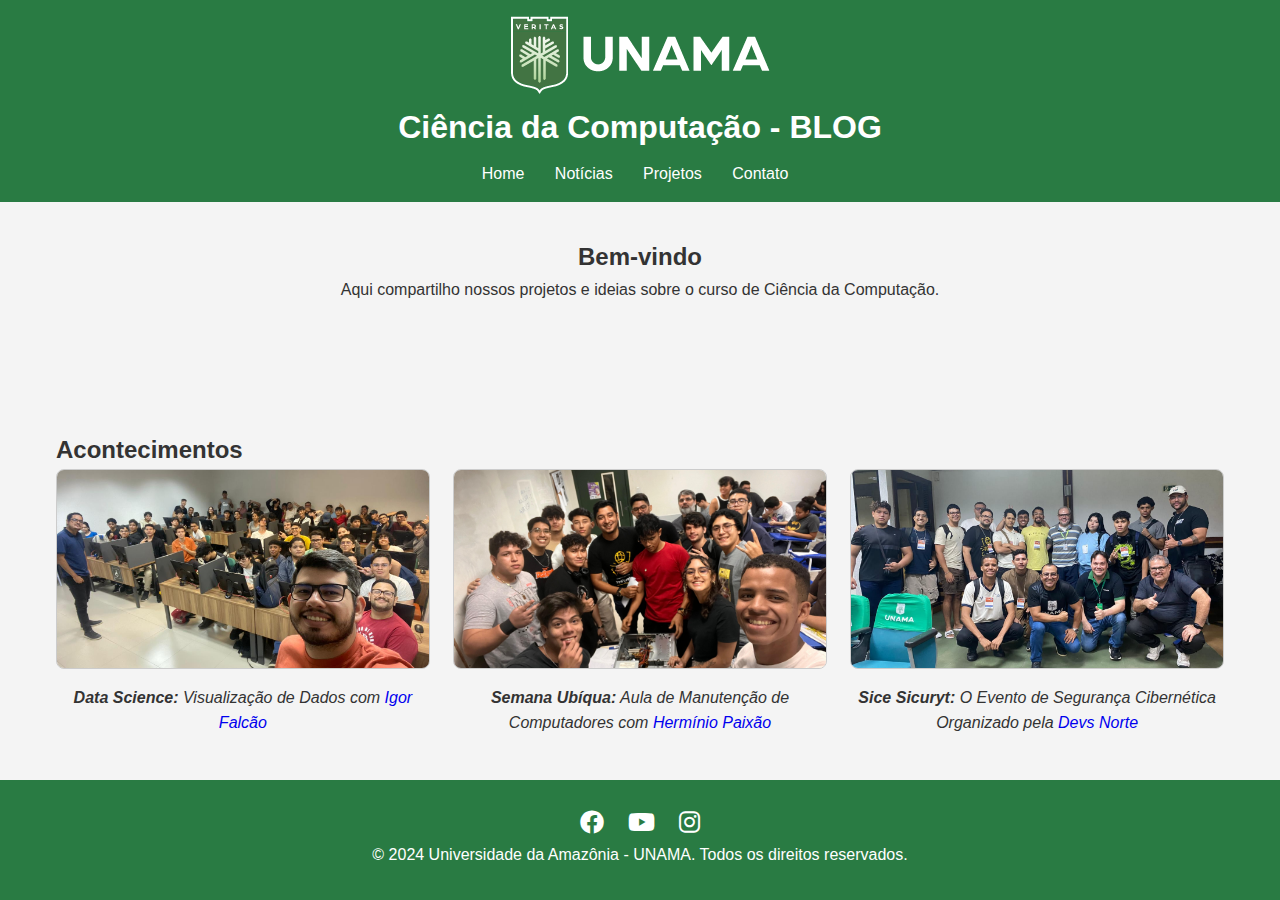
<file: blog-unama/index.html>
<!DOCTYPE html>
<html lang="pt-BR">
<head>
    <meta charset="UTF-8">
    <meta name="viewport" content="width=device-width, initial-scale=1.0">
    <title>Blog | Ciência da Computação</title>
    <link rel="stylesheet" href="style.css">
    <link rel="stylesheet" href="https://cdnjs.cloudflare.com/ajax/libs/font-awesome/6.0.0-beta3/css/all.min.css">
</head>
<body>
    <header>
        <img src="imagens/unama-logo.png" alt="Logo da UNAMA" class="logo">
        <h1>Ciência da Computação - BLOG</h1>
        <nav>
            <ul>
                <li><a href="index.html">Home</a></li>
                <li><a href="noticias.html">Notícias</a></li>
                <li><a href="projetos.html">Projetos</a></li>
                <li><a href="contato.html">Contato</a></li>
            </ul>
        </nav>
    </header>

    <section class="intro">
        <h2>Bem-vindo</h2>
        <p>Aqui compartilho nossos projetos e ideias sobre o curso de Ciência da Computação.</p>
    </section>

    <section class="gallery">
        <h2>Acontecimentos</h2>
        <div class="image-container">
            <figure>
                <img src="imagens/laboratorio.jpeg" alt="Projeto 1">
                <figcaption><strong>Data Science:</strong> Visualização de Dados com <a href="https://www.escavador.com/sobre/277697319/igor-wenner-silva-falcao" class="curriculum" target="_blank" rel="noopener noreferrer">Igor Falcão</a></figcaption>
                <figcaption></figcaption>
            </figure>
            <figure>
                <img src="imagens/manutencao.jpeg" alt="Projeto 2">
                <figcaption><strong>Semana Ubíqua:</strong> Aula de Manutenção de Computadores com <a href="https://www.escavador.com/sobre/10788496/erminio-augusto-ramos-da-paixao" target="_blank" class="curriculum">Hermínio Paixão</a></figcaption>
            </figure>
            <figure>
                <img src="imagens/Sice Sicuryt.jpeg" alt="Projeto 3">
                <figcaption><strong>Sice Sicuryt:</strong> O Evento de Segurança Cibernética Organizado pela <a href="https://devsnorte.com/pt" target="_blank">Devs Norte</a></figcaption>
            </figure>
        </div>
    </section>

    <footer>
        <div class="social-icons">
            <a href="https://www.facebook.com/UnamaOficial" target="_blank" aria-label="Facebook"><i class="fab fa-facebook"></i></a>
            <a href="https://www.youtube.com/user/unamaoficial" target="_blank" aria-label="YouTube"><i class="fab fa-youtube"></i></a>
            <a href="https://www.instagram.com/unamaparqueshopping/" target="_blank" aria-label="Instagram"><i class="fab fa-instagram"></i></a>
        </div>
        <p>&copy; 2024 Universidade da Amazônia - UNAMA. Todos os direitos reservados.</p>
    </footer>
</body>
</html>
</file>
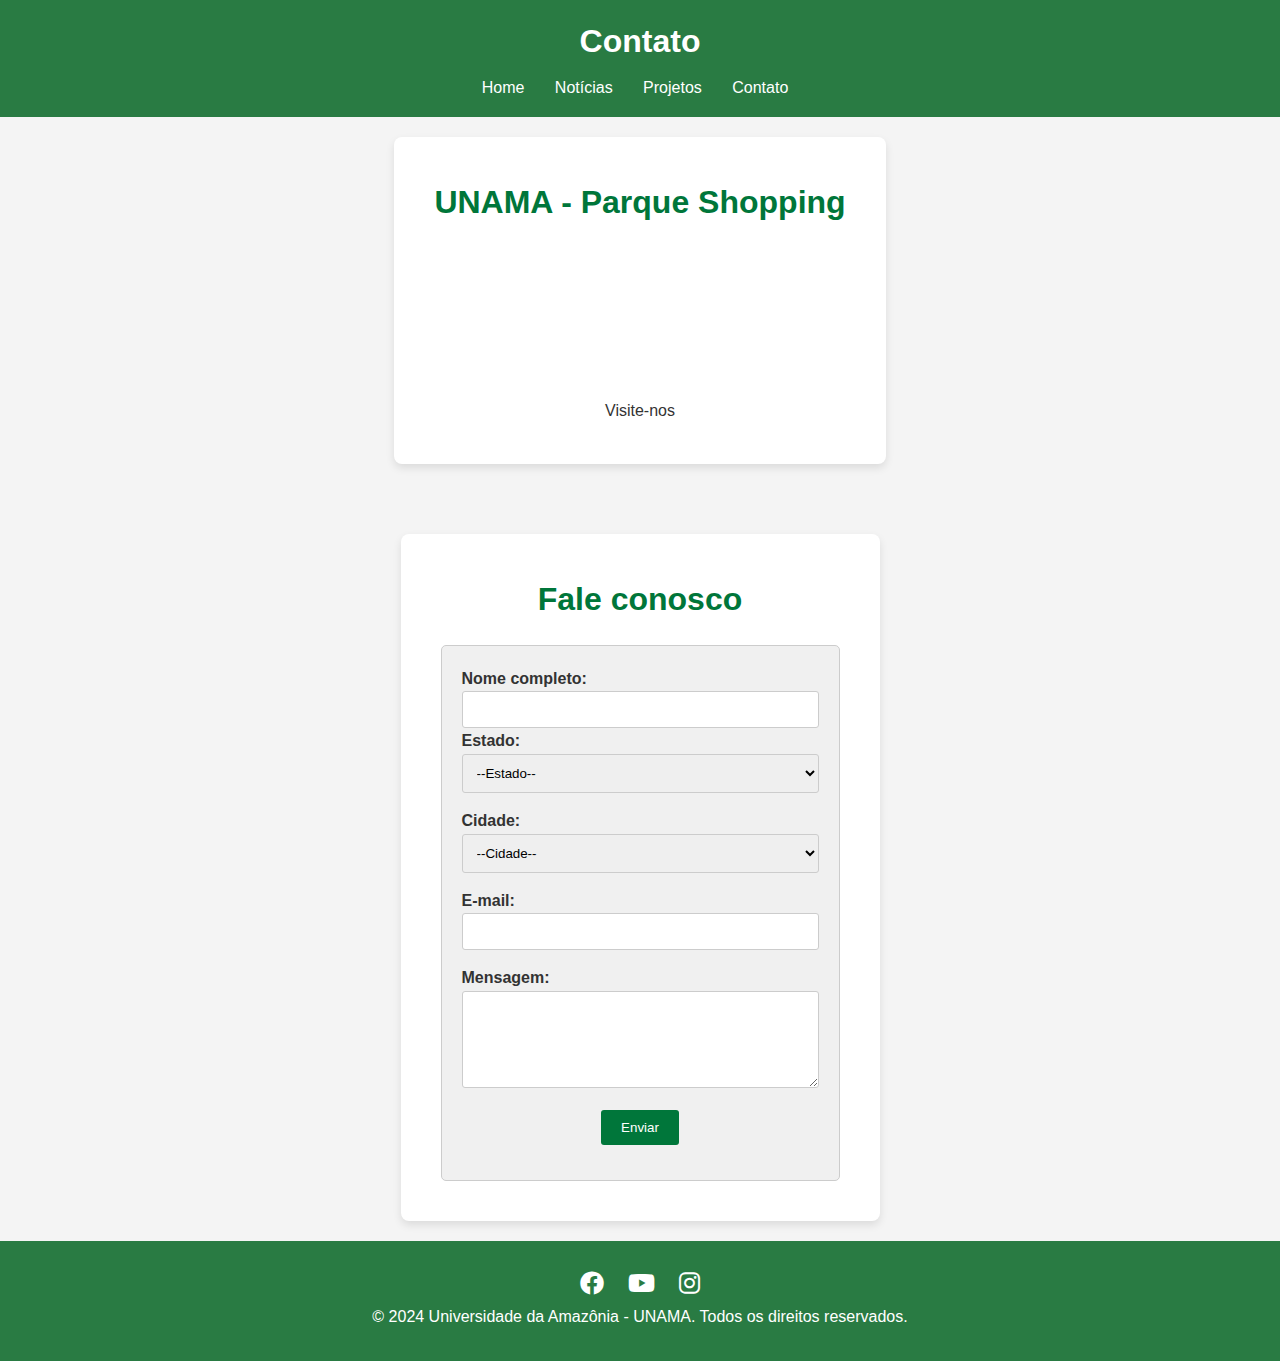
<file: blog-unama/contato.html>
<!DOCTYPE html>
<html lang="pt-BR">
<head>
    <meta charset="UTF-8">
    <meta name="viewport" content="width=device-width, initial-scale=1.0">
    <title>Contato | Blog Ciência da Computação</title>
    <link rel="stylesheet" href="style.css">
    <link rel="stylesheet" href="https://cdnjs.cloudflare.com/ajax/libs/font-awesome/6.0.0-beta3/css/all.min.css">
</head>
<body>
    <header>
        <h1>Contato</h1>
        <nav>
            <ul>
                <li><a href="index.html">Home</a></li>
                <li><a href="noticias.html">Notícias</a></li>
                <li><a href="projetos.html">Projetos</a></li>
                <li><a href="contato.html">Contato</a></li>
            </ul>
        </nav>
    </header>

    <section class="localizacao">
        <h2>UNAMA - Parque Shopping</h2>
        <div class="container1">
            <iframe src="https://www.google.com/maps/embed?pb=!1m18!1m12!1m3!1d3988.6748571023327!2d-48.44970972414096!3d-1.3717739357273593!2m3!1f0!2f0!3f0!3m2!1i1024!2i768!4f13.1!3m3!1m2!1s0x92a48bdd104b1bcb%3A0x300ae183aeb6174a!2sUNAMA%20-%20Parque%20Shopping!5e0!3m2!1spt-BR!2sbr!4v1726172208840!5m2!1spt-BR!2sbr" width="600" height="450" style="border:0;" allowfullscreen="" loading="lazy" referrerpolicy="no-referrer-when-downgrade"></iframe>
        </div>
        <p class="visite-nos">Visite-nos</p>
    </section>

    <section class="area-noticias">
        <h2>Fale conosco</h2>
        <div class="form-container">
            <form action="dados.php" method="post">
                <div class="form-group">
                    <label for="nome">Nome completo:</label>
                    <input type="text" name="nome" id="idnome" required>
                <div class="form-group">
                    <label for="estado">Estado:</label>
                    <select name="cidade" id="idcidade">
                        <option value="">--Estado--</option>
                        <option value="">PA</option>
                    </select>
                </div>
                <div class="form-group">
                    <label for="">Cidade:</label>
                    <select name="cidade" id="idcidade">
                        <option value="">--Cidade--</option>
                        <option value="">Bélem</option>
                        <option value="">Ananindeua</option>
                    </select>
                </div>
                <div class="form-group">
                    <label for="">E-mail:</label>
                    <input type="email" name="email" id="idemail">
                </div>
                <div class="form-group">
                    <label for="">Mensagem:</label>
                    <textarea name="mensagem" id="" rows="5" cols="40"></textarea>
                </div>
                <button type="submit">Enviar</button>
            </form>
        </div>
    </section>

    <footer>
        <div class="social-icons">
            <a href="https://www.facebook.com/UnamaOficial" target="_blank" aria-label="Facebook"><i class="fab fa-facebook"></i></a>
            <a href="https://www.youtube.com/user/unamaoficial" target="_blank" aria-label="YouTube"><i class="fab fa-youtube"></i></a>
            <a href="https://www.instagram.com/unamaoficial/" target="_blank" aria-label="Instagram"><i class="fab fa-instagram"></i></a>
        </div>
        <p>&copy; 2024 Universidade da Amazônia - UNAMA. Todos os direitos reservados.</p>
    </footer>
</body>
</html>
</file>
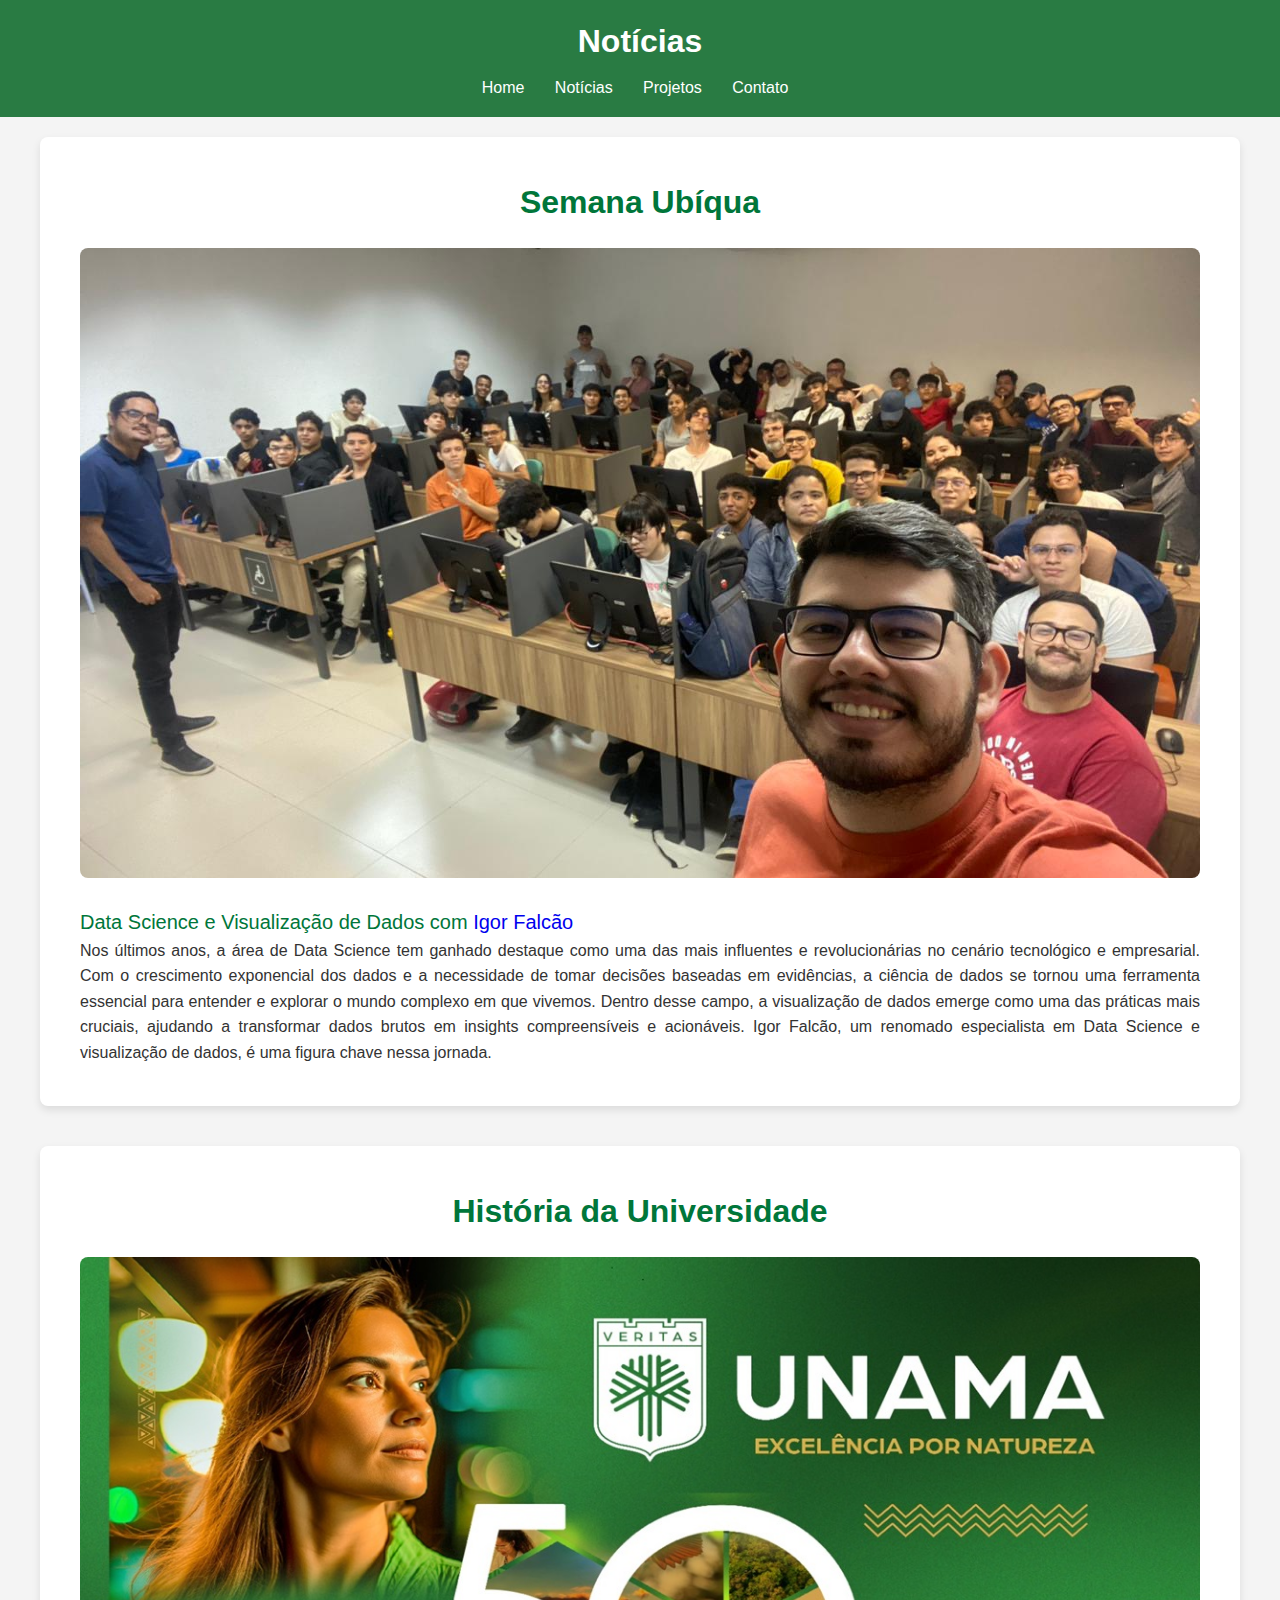
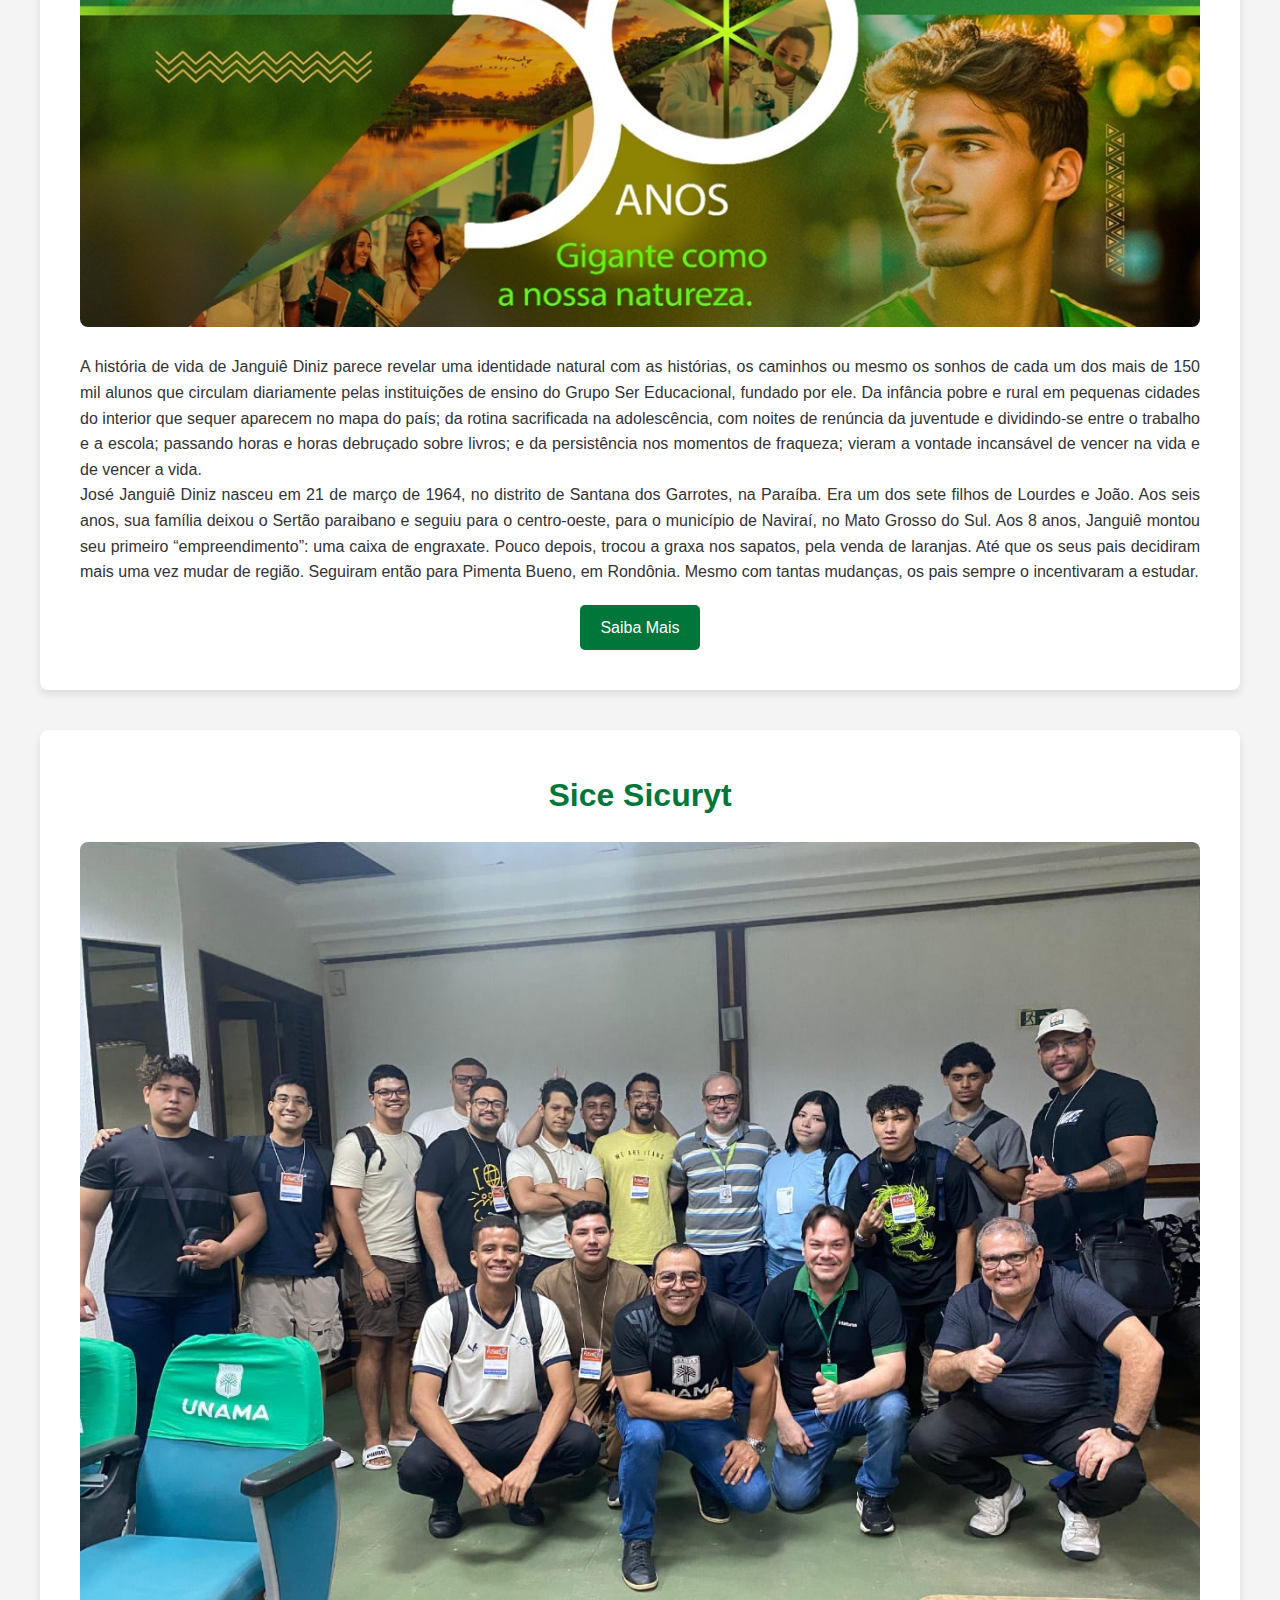
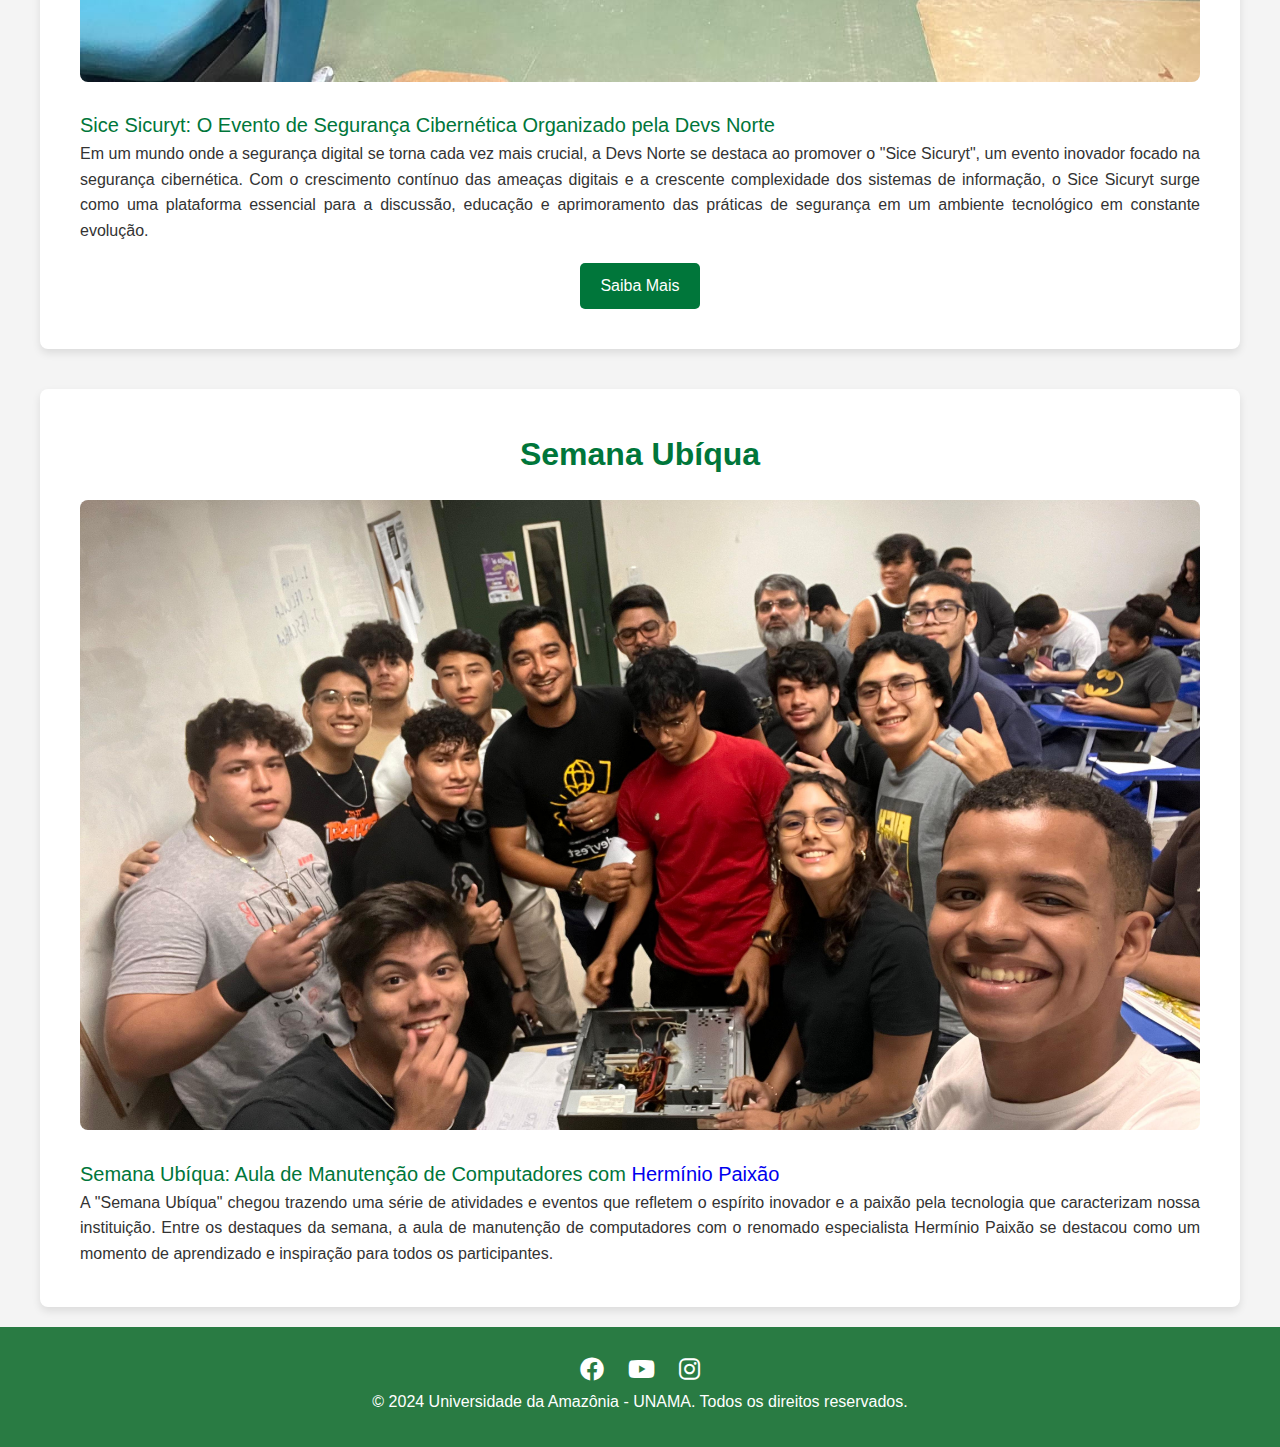
<file: blog-unama/noticias.html>
<!DOCTYPE html>
<html lang="pt-br">
<head>
    <meta charset="UTF-8">
    <meta name="viewport" content="width=device-width, initial-scale=1.0">
    <title>Notícias | Blog Ciência da Computação</title>
    <link rel="stylesheet" href="style.css">
    <link rel="stylesheet" href="https://cdnjs.cloudflare.com/ajax/libs/font-awesome/6.0.0-beta3/css/all.min.css">
</head>
<body>
    <header>
        <h1>Notícias</h1>
        <nav>
            <ul>
                <li><a href="index.html">Home</a></li>
                <li><a href="noticias.html">Notícias</a></li>
                <li><a href="projetos.html">Projetos</a></li>
                <li><a href="contato.html">Contato</a></li>
            </ul>
        </nav>
    </header>

    <section class="area-noticias">
        <h2>Semana Ubíqua</h2>
        <img src="imagens/laboratorio.jpeg" alt="" class="img-lab">
        <p class="font-paragrafo">Data Science e Visualização de Dados com  <a href="https://www.escavador.com/sobre/277697319/igor-wenner-silva-falcao" class="curriculum" target="_blank" rel="noopener noreferrer">Igor Falcão</a></p>
        <p>Nos últimos anos, a área de Data Science tem ganhado destaque como uma das mais influentes e revolucionárias no cenário tecnológico e empresarial. Com o crescimento exponencial dos dados e a necessidade de tomar decisões baseadas em evidências, a ciência de dados se tornou uma ferramenta essencial para entender e explorar o mundo complexo em que vivemos. Dentro desse campo, a visualização de dados emerge como uma das práticas mais cruciais, ajudando a transformar dados brutos em insights compreensíveis e acionáveis. Igor Falcão, um renomado especialista em Data Science e visualização de dados, é uma figura chave nessa jornada.</p>
    </section>
    <section class="area-noticias">
        <h2>História da Universidade</h2>
        <img src="imagens/unama-50-anos.jpeg" alt="Imagem da História da UNAMA" class="img-lab">
        <p>A história de vida de Janguiê Diniz parece revelar uma identidade natural com as histórias, os caminhos ou mesmo os sonhos de cada um dos mais de 150 mil alunos que circulam diariamente pelas instituições de ensino do Grupo Ser Educacional, fundado por ele. Da infância pobre e rural em pequenas cidades do interior que sequer aparecem no mapa do país; da rotina sacrificada na adolescência, com noites de renúncia da juventude e dividindo-se entre o trabalho e a escola; passando horas e horas debruçado sobre livros; e da persistência nos momentos de fraqueza; vieram a vontade incansável de vencer na vida e de vencer a vida.</p>
        <p>José Janguiê Diniz nasceu em 21 de março de 1964, no distrito de Santana dos Garrotes, na Paraíba. Era um dos sete filhos de Lourdes e João. Aos seis anos, sua família deixou o Sertão paraibano e seguiu para o centro-oeste, para o município de Naviraí, no Mato Grosso do Sul. Aos 8 anos, Janguiê montou seu primeiro “empreendimento”: uma caixa de engraxate. Pouco depois, trocou a graxa nos sapatos, pela venda de laranjas. Até que os seus pais decidiram mais uma vez mudar de região. Seguiram então para Pimenta Bueno, em Rondônia. Mesmo com tantas mudanças, os pais sempre o incentivaram a estudar.</p>
        <div class="container">
            <a href="https://www.unama.br/conteudo/biografia-do-fundador" target="_blank" class="saiba-mais">Saiba Mais</a>
        </div>
    </section>
    <section class="area-noticias">
        <h2>Sice Sicuryt</h2>
        <img src="imagens/Sice Sicuryt.jpeg" alt="" class="img-lab">
        <p class="font-paragrafo">Sice Sicuryt: O Evento de Segurança Cibernética Organizado pela Devs Norte</p>
        <p>Em um mundo onde a segurança digital se torna cada vez mais crucial, a Devs Norte se destaca ao promover o "Sice Sicuryt", um evento inovador focado na segurança cibernética. Com o crescimento contínuo das ameaças digitais e a crescente complexidade dos sistemas de informação, o Sice Sicuryt surge como uma plataforma essencial para a discussão, educação e aprimoramento das práticas de segurança em um ambiente tecnológico em constante evolução.</p>
        <div class="container">
            <a href="https://www.instagram.com/devsnorte/" target="_blank" class="saiba-mais">Saiba Mais</a>
        </div>
    </section>
    <section class="area-noticias">
        <h2>Semana Ubíqua</h2>
        <img src="imagens/manutencao.jpeg" class="img-lab" alt="">
        <p class="font-paragrafo">Semana Ubíqua: Aula de Manutenção de Computadores com <a href="https://www.escavador.com/sobre/10788496/erminio-augusto-ramos-da-paixao" target="_blank" class="curriculum">Hermínio Paixão</a></p>
        <p>A "Semana Ubíqua" chegou trazendo uma série de atividades e eventos que refletem o espírito inovador e a paixão pela tecnologia que caracterizam nossa instituição. Entre os destaques da semana, a aula de manutenção de computadores com o renomado especialista Hermínio Paixão se destacou como um momento de aprendizado e inspiração para todos os participantes.</p>
    </section>
    <footer>
        <div class="social-icons">
            <a href="https://www.facebook.com/UnamaOficial" target="_blank" aria-label="Facebook"><i class="fab fa-facebook"></i></a>
            <a href="https://www.youtube.com/user/unamaoficial" target="_blank" aria-label="YouTube"><i class="fab fa-youtube"></i></a>
            <a href="https://www.instagram.com/unamaoficial/" target="_blank" aria-label="Instagram"><i class="fab fa-instagram"></i></a>
        </div>
        <p>&copy; 2024 Universidade da Amazônia - UNAMA. Todos os direitos reservados.</p>
    </footer>
</body>
</html>
</file>
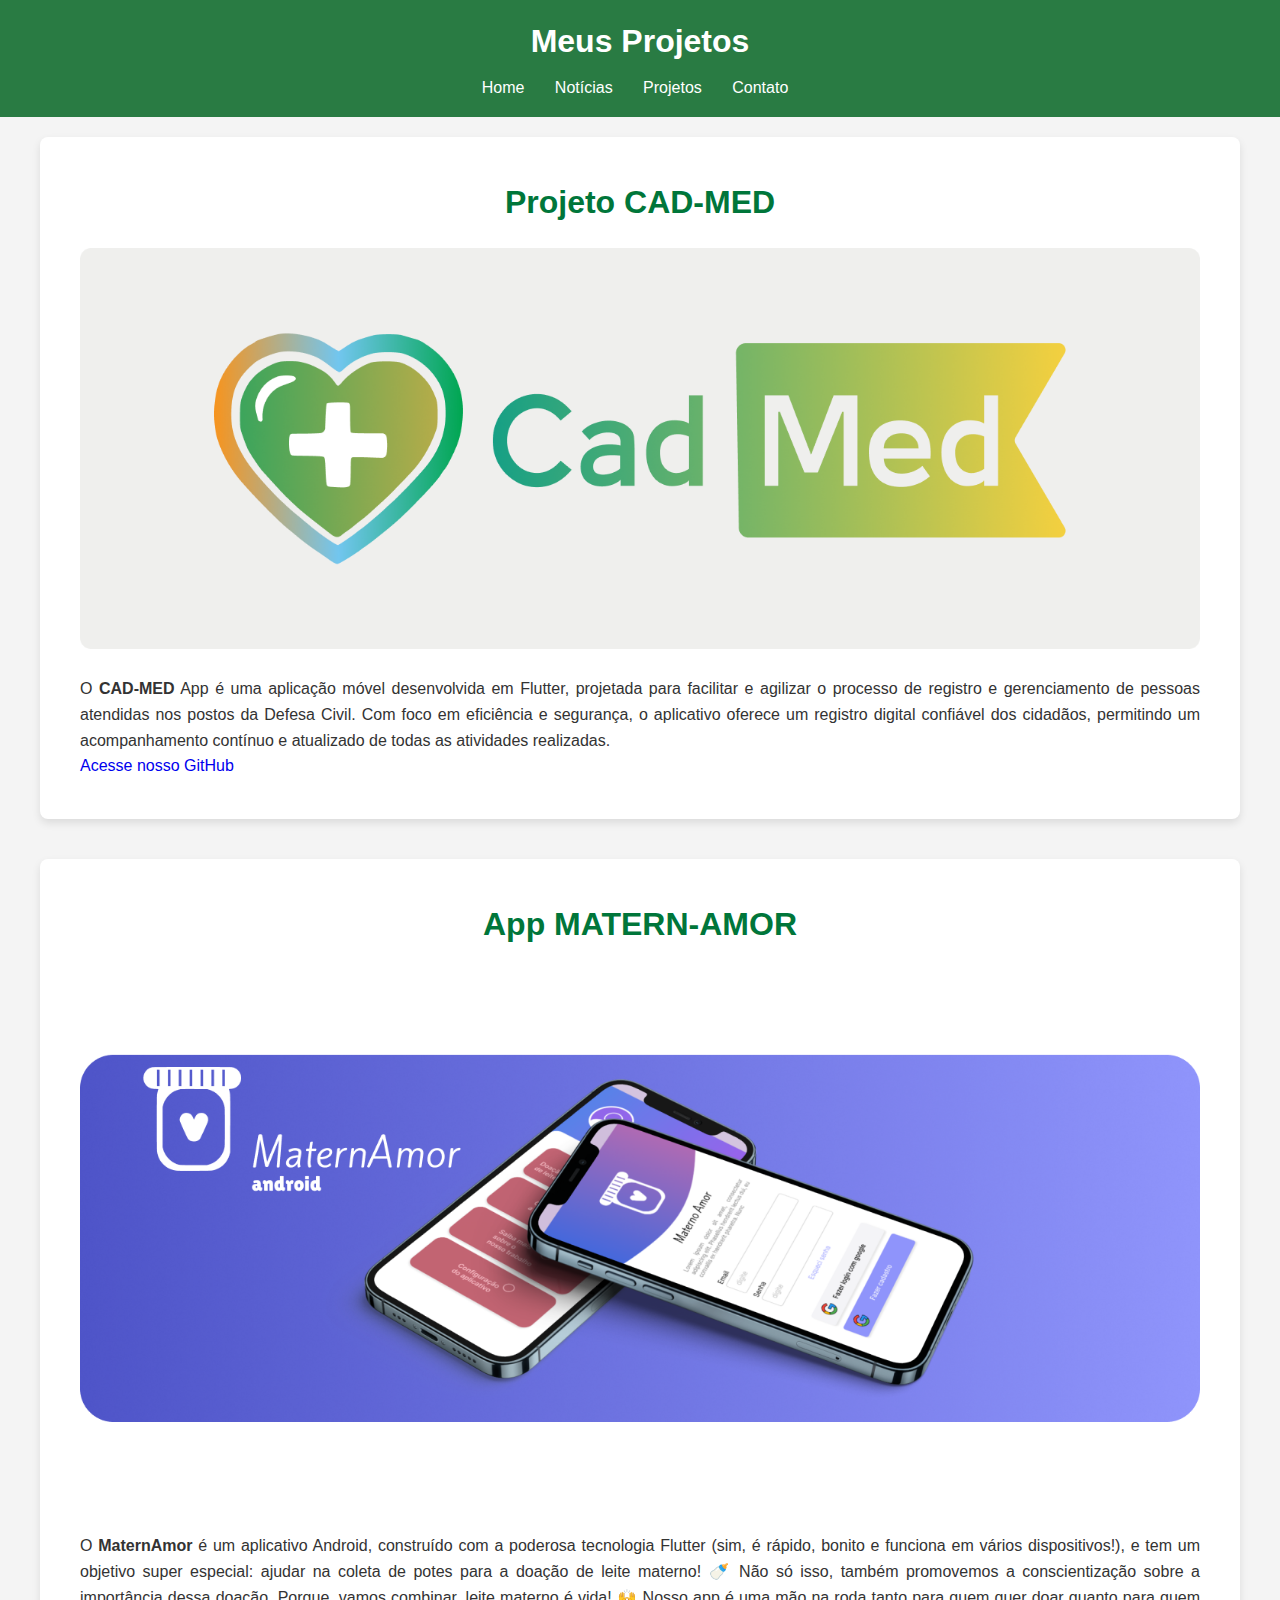
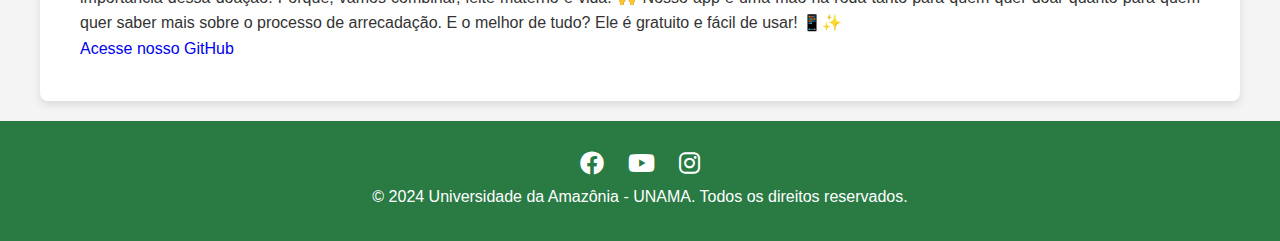
<file: blog-unama/projetos.html>
<!DOCTYPE html>
<html lang="pt-BR">
<head>
    <meta charset="UTF-8">
    <meta name="viewport" content="width=device-width, initial-scale=1.0">
    <title>Projetos | Blog Ciência da Computação</title>
    <link rel="stylesheet" href="style.css">
    <link rel="stylesheet" href="https://cdnjs.cloudflare.com/ajax/libs/font-awesome/6.0.0-beta3/css/all.min.css">
</head>
<body>
    <header>
        <h1>Meus Projetos</h1>
        <nav>
            <ul>
                <li><a href="index.html">Home</a></li>
                <li><a href="noticias.html">Notícias</a></li>
                <li><a href="projetos.html">Projetos</a></li>
                <li><a href="contato.html">Contato</a></li>
            </ul>
        </nav>
    </header>

    <section class="area-noticias">
        <h2>Projeto CAD-MED</h2>
        <img src="imagens/logo-cad-med.png" alt="" class="img-lab">
        <p>O <strong>CAD-MED</strong> App é uma aplicação móvel desenvolvida em Flutter, projetada para facilitar e agilizar o processo de registro e gerenciamento de pessoas atendidas nos postos da Defesa Civil. Com foco em eficiência e segurança, o aplicativo oferece um registro digital confiável dos cidadãos, permitindo um acompanhamento contínuo e atualizado de todas as atividades realizadas.</p>
        <p><a href="https://github.com/CAD-MED">Acesse nosso GitHub</a></p>
    </section>
    <section class="area-noticias">
        <h2>App MATERN-AMOR</h2>
        <img src="imagens/amor-materno.png" alt="" class="img-lab">
        <p>O <strong>MaternAmor</strong> é um aplicativo Android, construído com a poderosa tecnologia Flutter (sim, é rápido, bonito e funciona em vários dispositivos!), e tem um objetivo super especial: ajudar na coleta de potes para a doação de leite materno! 🍼 Não só isso, também promovemos a conscientização sobre a importância dessa doação. Porque, vamos combinar, leite materno é vida! 🙌 Nosso app é uma mão na roda tanto para quem quer doar quanto para quem quer saber mais sobre o processo de arrecadação. E o melhor de tudo? Ele é gratuito e fácil de usar! 📱✨</p>
        <p><a href="https://github.com/MaternAmor">Acesse nosso GitHub</a></p>
    </section>

    <footer>
        <div class="social-icons">
            <a href="https://www.facebook.com/UnamaOficial" target="_blank" aria-label="Facebook"><i class="fab fa-facebook"></i></a>
            <a href="https://www.youtube.com/user/unamaoficial" target="_blank" aria-label="YouTube"><i class="fab fa-youtube"></i></a>
            <a href="https://www.instagram.com/unamaoficial/" target="_blank" aria-label="Instagram"><i class="fab fa-instagram"></i></a>
        </div>
        <p>&copy; 2024 Universidade da Amazônia - UNAMA. Todos os direitos reservados.</p>
    </footer>
</body>
</html>
</file>
<file: blog-unama/style.css>
* {
    margin: 0;
    padding: 0;
    box-sizing: border-box;
}

.area-noticias {
    background-color: #fff;
    padding: 40px;
    border-radius: 8px;
    box-shadow: 0 4px 8px rgba(0, 0, 0, 0.1);
    text-align: center;
}
.area-noticias p {
    text-align: justify;
}
.area-noticias h2 {
    font-size: 2em;
    color: #00763A;
    margin-bottom: 20px;
}

html, body {
    height: 100%;
}

.img-lab{
    max-width: 100%;
    height: auto;
    border-radius: 8px;
    margin-bottom: 20px;
}


body {
    font-family: Arial, sans-serif;
    line-height: 1.6;
    background-color: #f4f4f4;
    color: #333;
    display: flex;
    flex-direction: column;
    min-height: 100vh;
}

.font-paragrafo {
    font-size: 20px;
    color: #00763A;
}

header {
    background-color: #297B43;
    color: #fff;
    padding: 1rem;
    text-align: center;
}

header h1 {
    margin-bottom: 0.5rem;
}

nav ul {
    list-style: none;
    padding: 0;
    text-align: center;
}

nav ul li {
    display: inline;
    margin-right: 10px;
}

nav ul li a {
    color: #fff;
    text-decoration: none;
    padding: 0.5rem;
}

section {
    margin: 20px auto;
    padding: 1rem;
    max-width: 1200px;
    flex: 1;
}

.intro {
    text-align: center;
}

.saiba-mais{
    display: inline-block;
    padding: 10px 20px;
    margin-top: 20px;
    font-size: 1em;
    color: #fff;
    background-color: #00763A;
    border: none;
    border-radius: 5px;
    text-decoration: none;
    transition: background-color 0.3s ease;
}

.container {
    display: flex;
    justify-content: center;
}

.gallery {
    margin-top: 2rem;
}

.image-container {
    display: flex;
    justify-content: space-between;
    flex-wrap: wrap;
}

.image-container figure {
    width: 32%;
    text-align: center;
}

.image-container img {
    width: 100%;
    height: 200px;
    object-fit: cover;
    border: 1px solid #ccc;
    border-radius: 8px;
}

.image-container figcaption {
    margin-top: 0.5rem;
    font-style: italic;
}

a {
    text-decoration: none;
}

footer {
    background-color: #297B43;
    color: #fff;
    padding: 1rem;
    text-align: center;
    width: 100%;
}

footer p {
    margin-bottom: 1rem;
}

.social-icons {
    margin-top: 0.5rem;
}

.social-icons a {
    color: #fff;
    text-decoration: none;
    font-size: 1.5rem;
    margin: 0 10px;
    transition: color 0.3s ease;
}

.social-icons a:hover {
    color: #FFD700;
}

.contact-form {
    background-color: #fff;
    padding: 1rem;
    border-radius: 8px;
    max-width: 600px;
    margin: auto;
}

.contact-form form label {
    display: block;
    margin: 10px 0 5px;
}

.contact-form form input,
.contact-form form textarea {
    width: 100%;
    padding: 0.5rem;
    margin-bottom: 10px;
    border: 1px solid #ccc;
    border-radius: 4px;
}


.form-container {
    max-width: 500px;
    margin: 0 auto;
    padding: 20px;
    background-color: #f0f0f0;
    border: 1px solid #ccc;
    border-radius: 5px;
    text-align: left;
}

.form-group {
    margin-bottom: 15px;
}

label {
    display: block;
    font-weight: bold;
}

input, select, textarea {
    width: 100%;
    padding: 10px;
    border: 1px solid #ccc;
    border-radius: 3px;
    box-sizing: border-box;
}

.contact-form form button {
    background-color: #297B43;
    color: #fff;
    padding: 0.7rem;
    border: none;
    cursor: pointer;
    border-radius: 4px;
    width: 100%;
}

.contact-form form button:hover {
    background-color: #555;
}

@media (max-width: 768px) {
    nav ul li {
        display: block;
        margin: 10px 0;
    }

    .image-container figure {
        width: 48%;
        margin-bottom: 20px;
    }
}

@media (max-width: 480px) {
    header h1 {
        font-size: 1.5rem;
    }

    .image-container figure {
        width: 100%;
        margin-bottom: 20px;
    }

    .image-container img {
        height: auto;
    }

    .contact-form {
        padding: 0.5rem;
    }

    .contact-form form input,
    .contact-form form textarea {
        font-size: 1rem;
    }

    .contact-form form button {
        padding: 0.5rem;
    }
}

.localizacao {
    background-color: #fff;
    padding: 40px;
    margin-bottom: 50px;
    border-radius: 8px;
    box-shadow: 0 4px 8px rgba(0, 0, 0, 0.1);
    text-align: justify;
}

.localizacao h2 {
    font-size: 2em;
    color: #00763A;
    margin-bottom: 20px;
    text-align: center;
}

.container1 {
    display: flex;
    justify-content: center;
}

.visite-nos {
    text-align: center;
}

button {
    display: block;
    margin: 0 auto;
    padding: 10px 20px;
    background-color: #00763A;
    color: #fff;
    border: none;
    border-radius: 3px;
    cursor: pointer;
}

iframe {
    border: none;
    width: 80%;  
    height: 80%;
    border-radius: 8px;
}
</file>
